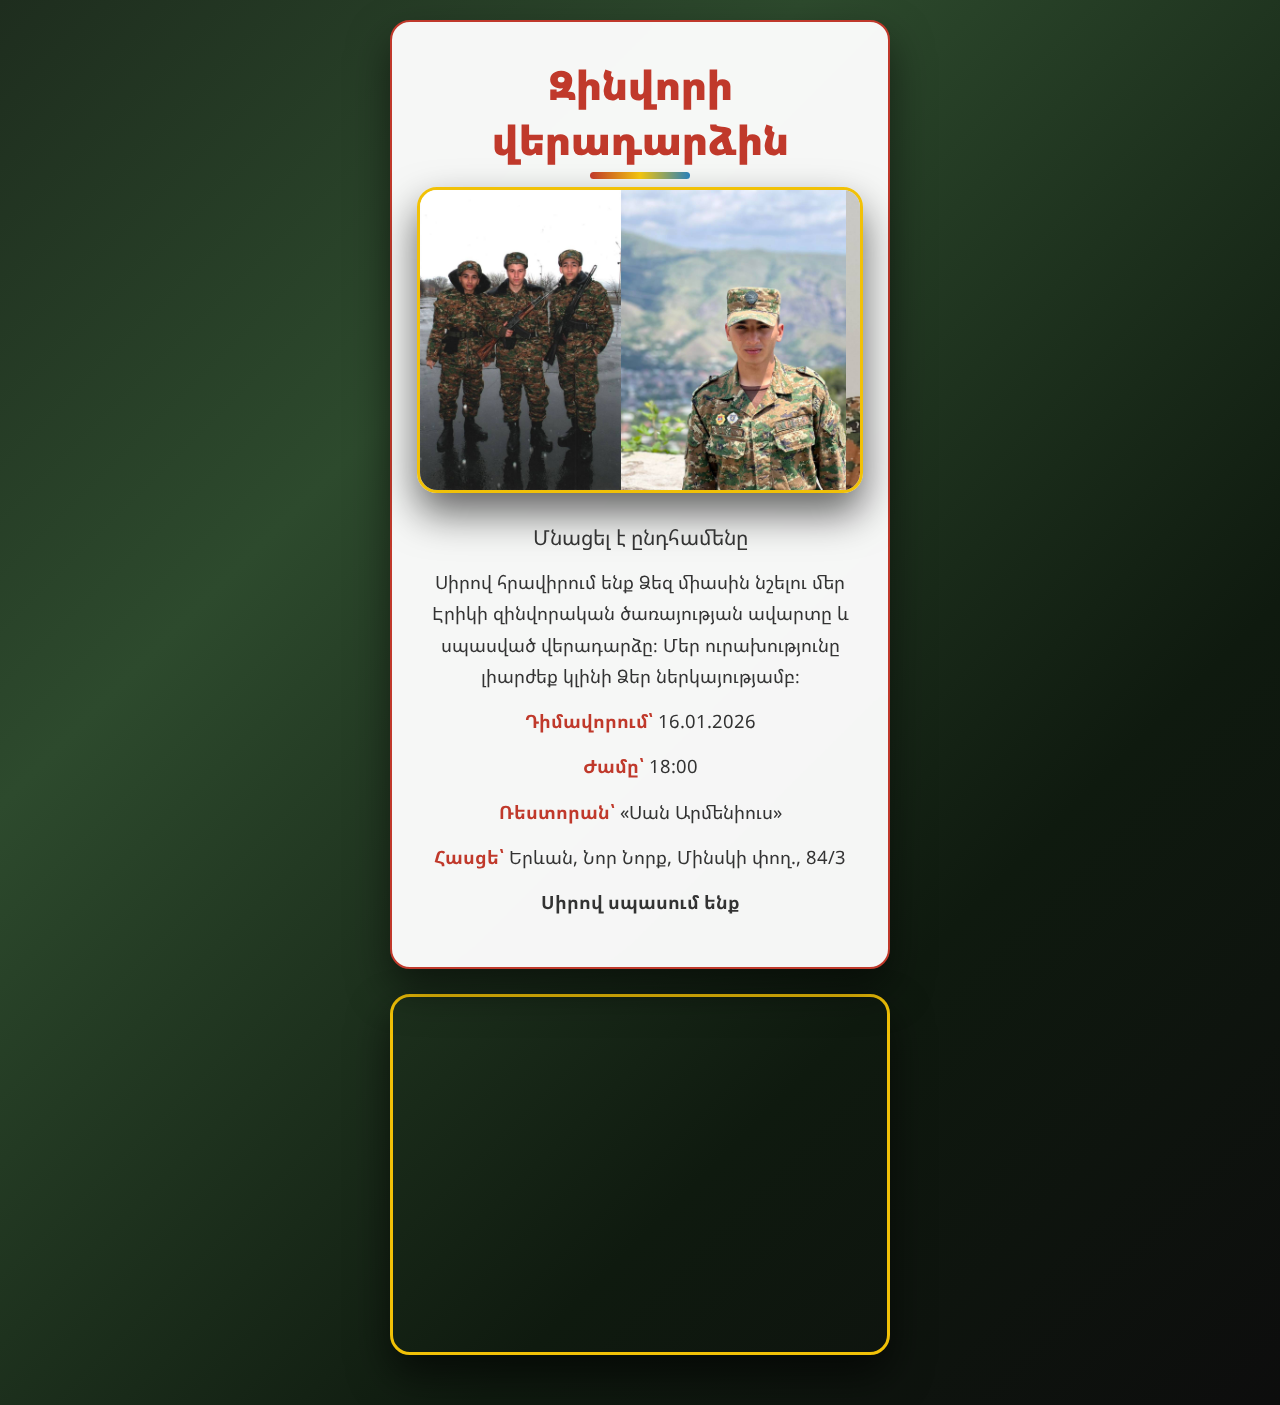
<file: index.html>
<!DOCTYPE html>
<html lang="hy">
<head>
    <meta charset="UTF-8">
    <meta name="viewport" content="width=device-width, initial-scale=1.0">
    <title>Էրիկի վերադարձը</title>
    <link rel="stylesheet" href="style.css">
    <link href="https://fonts.googleapis.com/css2?family=Noto+Sans+Armenian:wght@400;600;700;900&display=swap" rel="stylesheet">
</head>
<body>
    <div class="wrapper">
        <div class="card">
            <h1>Զինվորի վերադարձին</h1>

            <!-- Slideshow inside the card -->
            <div class="slideshow-container">
                <div class="slideshow">
 
                <img src="photos/nkar1.jpg" alt="Էրիկ">
                <img src="photos/nkar2.jpg" alt="Էրիկ">
                <img src="photos/nkar3.jpg" alt="Էրիկ">
                <img src="photos/nkar4.jpg" alt="Էրիկ">
                <img src="photos/nkar5.jpg" alt="Էրիկ">
                <img src="photos/nkar6.jpg" alt="Էրիկ">
                <img src="photos/nkar7.jpg" alt="Էրիկ">
                <img src="photos/nkar8.jpg" alt="Էրիկ">
                <img src="photos/nkar9.jpg" alt="Էրիկ">
                <!-- Duplicate the first ones at the end for infinite loop effect -->
                <img src="photos/nkar1.jpg" alt="Էրիկ">
                <img src="photos/nkar2.jpg" alt="Էրիկ"></img>
                </div>
            </div>

            <p class="countdown-text">Մնացել է ընդհամենը</p>
            <p id="countdown"></p>

            <div class="details">
                <p>Սիրով հրավիրում ենք Ձեզ միասին նշելու մեր Էրիկի զինվորական ծառայության ավարտը և սպասված վերադարձը։ Մեր ուրախությունը լիարժեք կլինի Ձեր ներկայությամբ։</p>
                <p><strong>Դիմավորում՝</strong> 16.01.2026</p>
                <p><strong>Ժամը՝</strong> 18:00</p>
                <p><strong>Ռեստորան՝</strong> «Սան Արմենիուս»</p>
                <p><strong>Հասցե՝</strong> Երևան, Նոր Նորք, Մինսկի փող., 84/3</p>
                <p class="closing">Սիրով սպասում ենք</p>
            </div>
        </div>

        <!-- Map stays below the card -->
        <div class="map-container">
            <iframe 
                src="https://www.google.com/maps/embed?pb=!1m18!1m12!1m3!1d1662.2147397297296!2d44.56779585270161!3d40.1753462658779!2m3!1f0!2f0!3f0!3m2!1i1024!2i768!4f13.1!3m3!1m2!1s0x406abca7cd22fb7d%3A0xb266a32ec4d378fb!2sArmenius%20Hall!5e0!3m2!1sen!2sam!4v1764967507262!5m2!1sen!2sam" 
                width="100%" height="350" style="border:0;" allowfullscreen="" loading="lazy" referrerpolicy="no-referrer-when-downgrade">
            </iframe>
        </div>
    </div>

    <script src="script.js"></script>
</body>
</html>
</file>
<file: style.css>
* {
    margin: 0;
    padding: 0;
    box-sizing: border-box;
}

body {
    font-family: 'Noto Sans Armenian', Arial, sans-serif;
    /* Military gradient + subtle camouflage texture */
    background: linear-gradient(135deg,
            #1e2d1e 0%,
            #2d4a2d 30%,
            #0f1a0f 70%,
            #0d0d0d 100%),
        url('https://images.unsplash.com/photo-1581092580490-4a603c2f18f9?auto=format&fit=crop&q=80') center/cover fixed;
    background-blend-mode: overlay;
    min-height: 100vh;
    padding: 20px 10px;
    color: #fff;
    display: flex;
    align-items: flex-start;
    justify-content: center;
}

.wrapper {
    width: 100%;
    max-width: 500px;
    margin: 0 auto;
}

/* Invitation Card */
.card {
    background: rgba(255, 255, 255, 0.96);
    backdrop-filter: blur(10px);
    border-radius: 20px;
    padding: 35px 25px;
    margin-bottom: 25px;
    box-shadow: 0 20px 40px rgba(0, 0, 0, 0.5);
    border: 2px solid #c0392b;
    text-align: center;
    animation: fadeIn 1.2s ease-out;
}

.card h1 {
    font-size: 2.5rem;
    color: #c0392b;
    margin-bottom: 20px;
    font-weight: 900;
    position: relative;
}

/* Armenian flag line under title */
.card h1::after {
    content: '';
    position: absolute;
    bottom: -12px;
    left: 50%;
    transform: translateX(-50%);
    width: 100px;
    height: 7px;
    background: linear-gradient(to right, #c0392b, #f1c40f, #2980b9);
    border-radius: 4px;
}

.countdown-text {
    font-size: 1.3rem;
    color: #333;
    margin: 25px 0 10px;
}

#countdown {
    font-size: 2.8rem;
    font-weight: 900;
    color: #e74c3c;
    text-shadow: 0 0 20px rgba(231, 76, 60, 0.7);
    margin: 15px 0;
    letter-spacing: 2px;
}

.details p {
    font-size: 1.15rem;
    line-height: 1.7;
    color: #333;
    margin: 14px 0;
}

.details strong {
    color: #c0392b;
}

.closing {
    margin-top: 30px;
    font-size: 1.5rem;
    font-weight: 700;
    color: #c0392b;
}

/* Map */
.map-container {
    border-radius: 20px;
    overflow: hidden;
    box-shadow: 0 20px 40px rgba(0, 0, 0, 0.6);
    border: 3px solid #f1c107;
    margin-bottom: 30px;
}

/* Photo Slideshow */
.slideshow-container {
    margin: 0 auto 30px;
    border-radius: 20px;
    overflow: hidden;
    box-shadow: 0 20px 40px rgba(0, 0, 0, 0.6);
    border: 3px solid #f1c107;
    max-width: 500px;
}

.slideshow {
    display: flex;
    width: max-content;
    animation: scroll 30s linear infinite;
}

.slideshow img {
    height: 300px;
    width: auto;
    object-fit: cover;
    flex-shrink: 0;
}

@keyframes scroll {
    0%   { transform: translateX(0); }
    100% { transform: translateX(-50%); }
}

.slideshow:hover {
    animation-play-state: paused;
}

@keyframes fadeIn {
    from { opacity: 0; transform: translateY(30px); }
    to   { opacity: 1; transform: translateY(0); }
}

/* Extra small phones */
@media (max-width: 380px) {
    .card h1 { font-size: 2.1rem; }
    #countdown { font-size: 2.3rem; }
    .card { padding: 30px 20px; }
    .slideshow img { height: 220px; }
}
</file>
